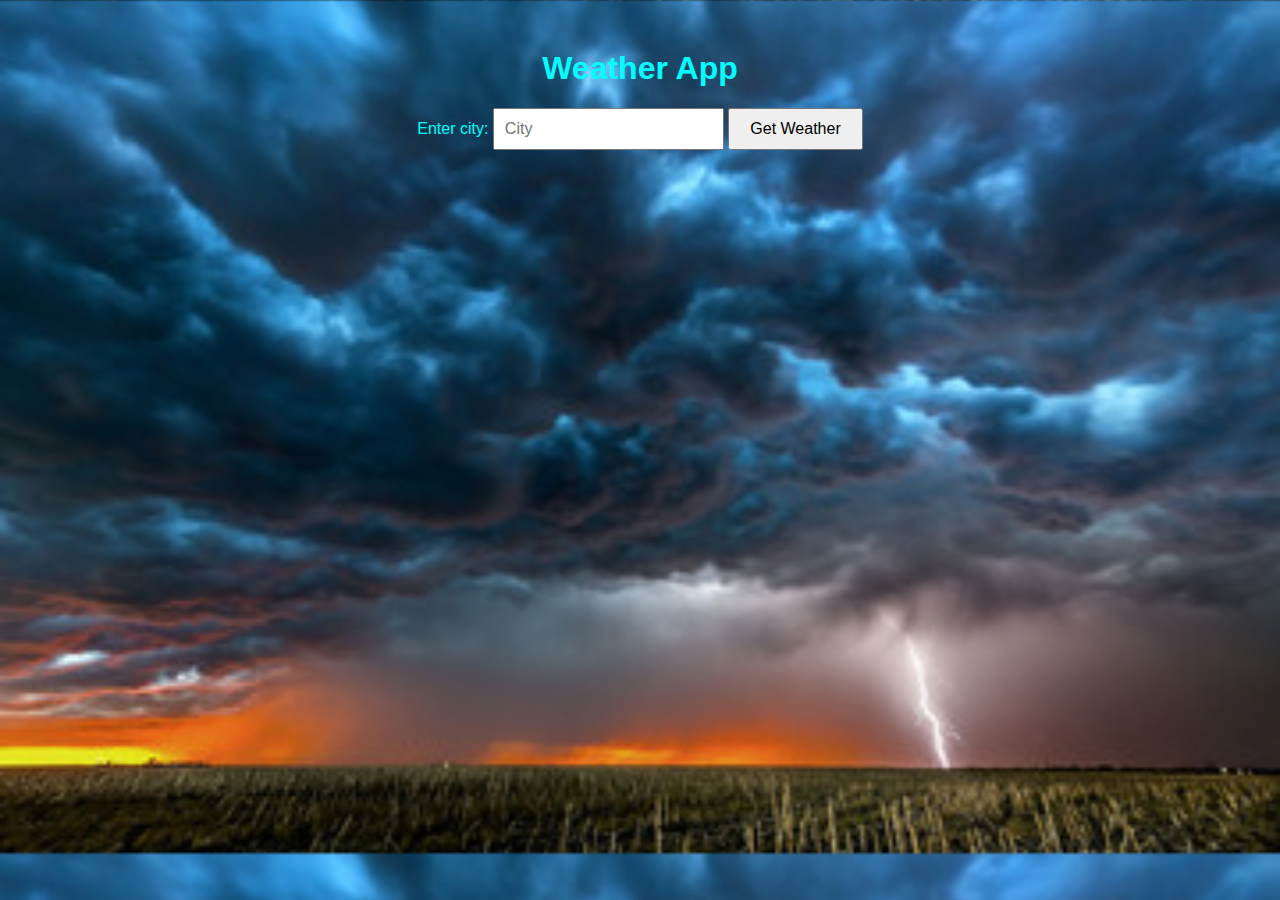
<file: home.html>
<!DOCTYPE html>
<html lang="en">
<head>
    <meta charset="UTF-8">
    <meta name="viewport" content="width=device-width, initial-scale=1.0">
    <title>Weather App</title>
    <link rel="stylesheet" href="./CSS/styles.css">
</head>
<body>
    <h1>Weather App</h1>
    <label for="city">Enter city:</label>
    <input type="text" id="city" placeholder="City">
    <button onclick="getWeather()">Get Weather</button>
    <div id="result"></div>
    <script src="script.js"></script>
</body>
</html>
</file>
<file: CSS/styles.css>
body {
            font-family: Arial, sans-serif;
            text-align: center;
            margin: 50px;
            background-image:url('../images/240.jpg');
            background-size: cover;
            color: aqua;
        }
        input {
            padding: 10px;
            font-size: 16px;
        }
        button {
            padding: 10px 20px;
            font-size: 16px;
            cursor: pointer;
        }
        #result {
            margin-top: 20px;
        }
</file>
